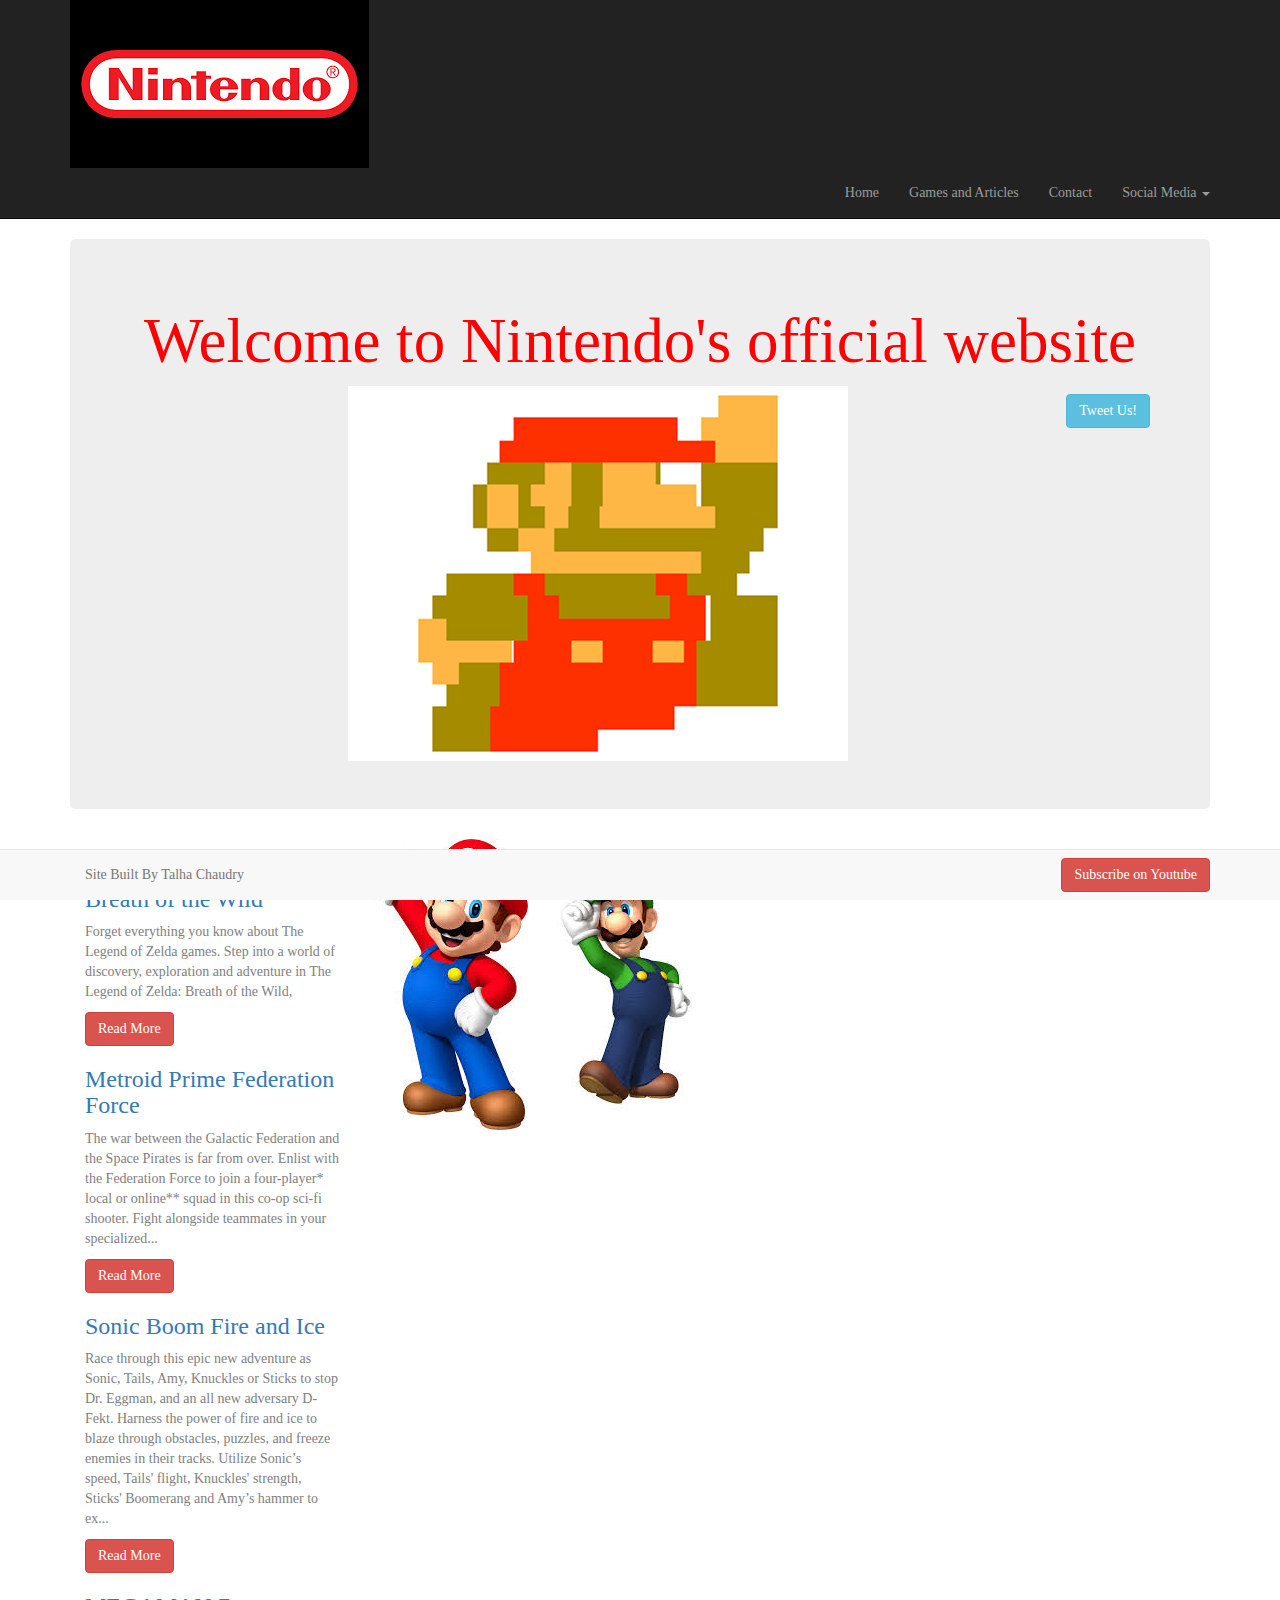
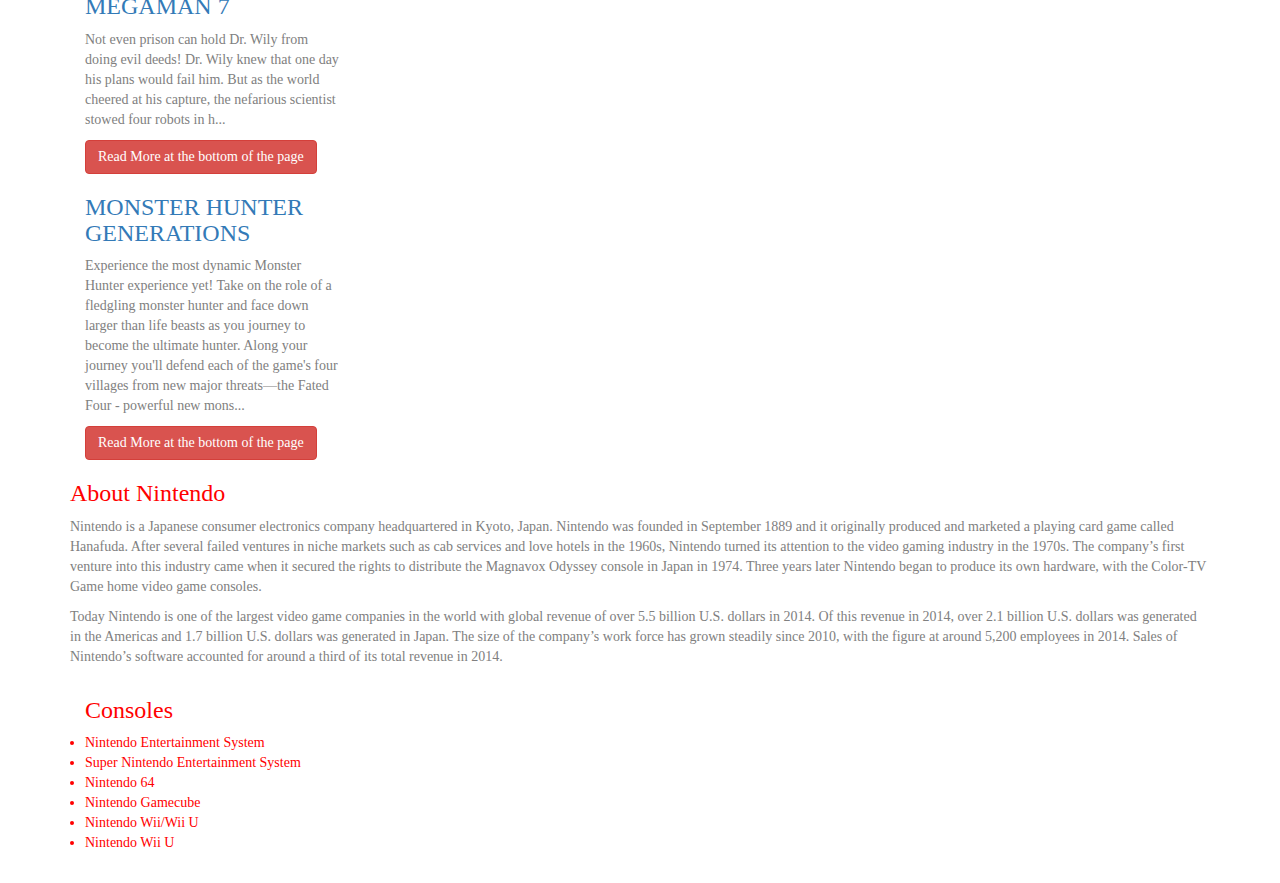
<file: talha-root-folder/index.html>
<!DOCTYPE html>
<html lang="en">
   <head>
      <meta charset="utf-8">
      <meta http-equiv="X-UA-Compatible" content="IE=edge">
      <meta name="viewport" content="width=device-width, initial-scale=1">
      <title>Nintendo's Homepage</title>
      <link href="css/bootstrap.min.css" rel="stylesheet">
      <link href = "css/styles.css" rel = "stylesheet">
   </head>
   <body>
      <div class= "navbar navbar-inverse navbar-static-top">
         <div class ="container">

           
            <img src="namco.png">

            
            <button class="navbar-toggle" data-toggle="collapse" data-target =".navHeaderCollapse">
               <span class="icon-bar"></span>
               <span class="icon-bar"></span>
               <span class="icon-bar"></span>
            </button>

            <div class="collapse navbar-collapse navHeaderCollapse">

               <ul class="nav navbar-nav navbar-right">

                  <li><a href="index.html">Home</a></li>
                  <li><a href="read.htm">Games and Articles</a></li>
                  <li><a href="#contact" data-toggle="modal">Contact</a></li>
                   <li class="dropdown">


                     <a href="#" class ="dropdown-toggle" data-toggle= "dropdown">Social Media <b class="caret"></b></a>
                     <ul class="dropdown-menu">
                        <li><a href="https://twitter.com/NintendoAmerica?ref_src=twsrc%5Egoogle%7Ctwcamp%5Eserp%7Ctwgr%5Eauthor">Twitter</a></li>
                        <li><a href="https://www.facebook.com/Nintendo">Facebook</a></li>
                        <li><a href="https://plus.google.com/+nintendo/about">Google+</a></li>
                        <li><a href="https://www.instagram.com/nintendo/">Instagram</a></li>
                     </li>

               </ul>
              
               </div>
         
          </div>
      </div>

      <div class="container">

            <div class="jumbotron">
             <center><h1>Welcome to Nintendo's official website</h1>        
                <img src="bit.gif">
                 <a href="https://twitter.com/NintendoAmerica?ref_src=twsrc%5Egoogle%7Ctwcamp%5Eserp%7Ctwgr%5Eauthor"class=" navbar-btn btn-info btn pull-right">Tweet Us!</a>
            
            </div>

         </div>

      <div class="container">

      <img src="nintendo.jpg">
      <img src="luigi.jpg">
            <div class="col-md-3">

               <h3><a href="read.htm">The Legend of Zelda Breath of the Wild</a></h3>
               <p>Forget everything you know about The Legend of Zelda games. Step into a world of discovery, exploration and adventure in The Legend of Zelda: Breath of the Wild,</p>
               <a href="read.htm" class="btn btn-danger">Read More</a>

               <h3><a href="read.htm">Metroid Prime Federation Force</a></h3>
               <p>The war between the Galactic Federation and the Space Pirates is far from over. Enlist with the Federation Force to join a four-player* local or online** squad in this co-op sci-fi shooter. Fight alongside teammates in your specialized...</p>
               <a href= "read.htm" class="btn btn-danger">Read More</a>

               <h3><a href="read.htm">Sonic Boom Fire and Ice</a></h3>
               <p>Race through this epic new adventure as Sonic, Tails, Amy, Knuckles or Sticks to stop Dr. Eggman, and an all new adversary D-Fekt. Harness the power of fire and ice to blaze through obstacles, puzzles, and freeze enemies in their tracks. Utilize Sonic’s speed, Tails' flight, Knuckles' strength, Sticks' Boomerang and Amy’s hammer to ex...</p>
               <a href = "read.htm" class="btn btn-danger">Read More</a>

               <h3><a href="read.htm">MEGAMAN 7</a></h3>
               <p>Not even prison can hold Dr. Wily from doing evil deeds!

Dr. Wily knew that one day his plans would fail him. But as the world cheered at his capture, the nefarious scientist stowed four robots in h...</p>

                <a href = "read.htm" class="btn btn-danger">Read More at the bottom of the page</a>

                <h3><a href="read.htm">MONSTER HUNTER GENERATIONS</a></h3>

                <p>Experience the most dynamic Monster Hunter experience yet! Take on the role of a fledgling monster hunter and face down larger than life beasts as you journey to become the ultimate hunter. Along your journey you'll defend each of the game's four villages from new major threats—the Fated Four - powerful new mons...</p>

                <a href="read.htm" class="btn btn-danger">Read More at the bottom of the page</a>



            </div>




         </div>
         <div class = "container">

         <H3>About Nintendo</H3>
             <p>Nintendo is a Japanese consumer electronics company headquartered in Kyoto, Japan. Nintendo was founded in September 1889 and it originally produced and marketed a playing card game called Hanafuda. After several failed ventures in niche markets such as cab services and love hotels in the 1960s, Nintendo turned its attention to the video gaming industry in the 1970s. The company’s first venture into this industry came when it secured the rights to distribute the Magnavox Odyssey console in Japan in 1974. Three years later Nintendo began to produce its own hardware, with the Color-TV Game home video game consoles.</p>
             <p>Today Nintendo is one of the largest video game companies in the world with global revenue of over 5.5 billion U.S. dollars in 2014. Of this revenue in 2014, over 2.1 billion U.S. dollars was generated in the Americas and 1.7 billion U.S. dollars was generated in Japan. The size of the company’s work force has grown steadily since 2010, with the figure at around 5,200 employees in 2014. Sales of Nintendo’s software accounted for around a third of its total revenue in 2014. </p>

             <div class = "container">

             <H3>Consoles</H3>
<li>Nintendo Entertainment System</li>
<li>Super Nintendo Entertainment System</li>
<li>Nintendo 64</li>
<li>Nintendo Gamecube</li>
<li>Nintendo Wii/Wii U</li>
<li>Nintendo Wii U</li>















</p>
      </div>

      





      
       <div class="navbar navbar-default navbar-fixed-bottom">

         <div class="container">
             <p class="navbar-text pull-left">Site Built By Talha Chaudry</p>
            <a href="https://www.youtube.com/user/Nintendo"class=" navbar-btn btn-danger btn pull-right">Subscribe on Youtube</a>
         </div>

      </div>

      <div class="modal fade" id="contact" role="dialog">
         <div class="modal-dialog">
            <div class="modal-content">
                <form class - "form horizontal">
                <div class="modal-header">
                  <h4>Contact Us!</h4>
            </div>
            <div class"modal-body">



            <div classs = "form-group">


            <label- for - "contact-name" class - "col-lg-2 control-label">Name:</label>
            <div class - "col-lg-10">

              <input type = "text" class = "form-control" id = "contact-name" placeholder = "Full Name">
              </div>

            </div>

            <div class - "form-group">

              <label for = "contact-email" class = "col-lg-2 control-label">Email</label>
              <div class - "col-lg-10">

                <input type = "email" class = "form-control" id = "contact-email" placeholder = "name@example.com">

              </div>
              
            </div>

            <div class = "form-group">

              <label for - "contact msg" class - "col lg 2 control label">Message</label>
              <div class - "col-lg-10">

                <textarea class = "form-control" rows = "8"></textarea>

                </div>






              </div>

            </div>       
            <div class="modal-footer">
               <a class="btn btn-success" data-dismiss="modal">Close</a>
              <button class - "btn-btn-primary" type - "submit">Submit</button>
            </div>
           </form> 
         </div>
      </div>
   
 
      <script src="https://ajax.googleapis.com/ajax/libs/jquery/1.11.0/jquery.min.js"></script>
      <script src="js/bootstrap.min.js"></script>
   </body>
</html>
</file>
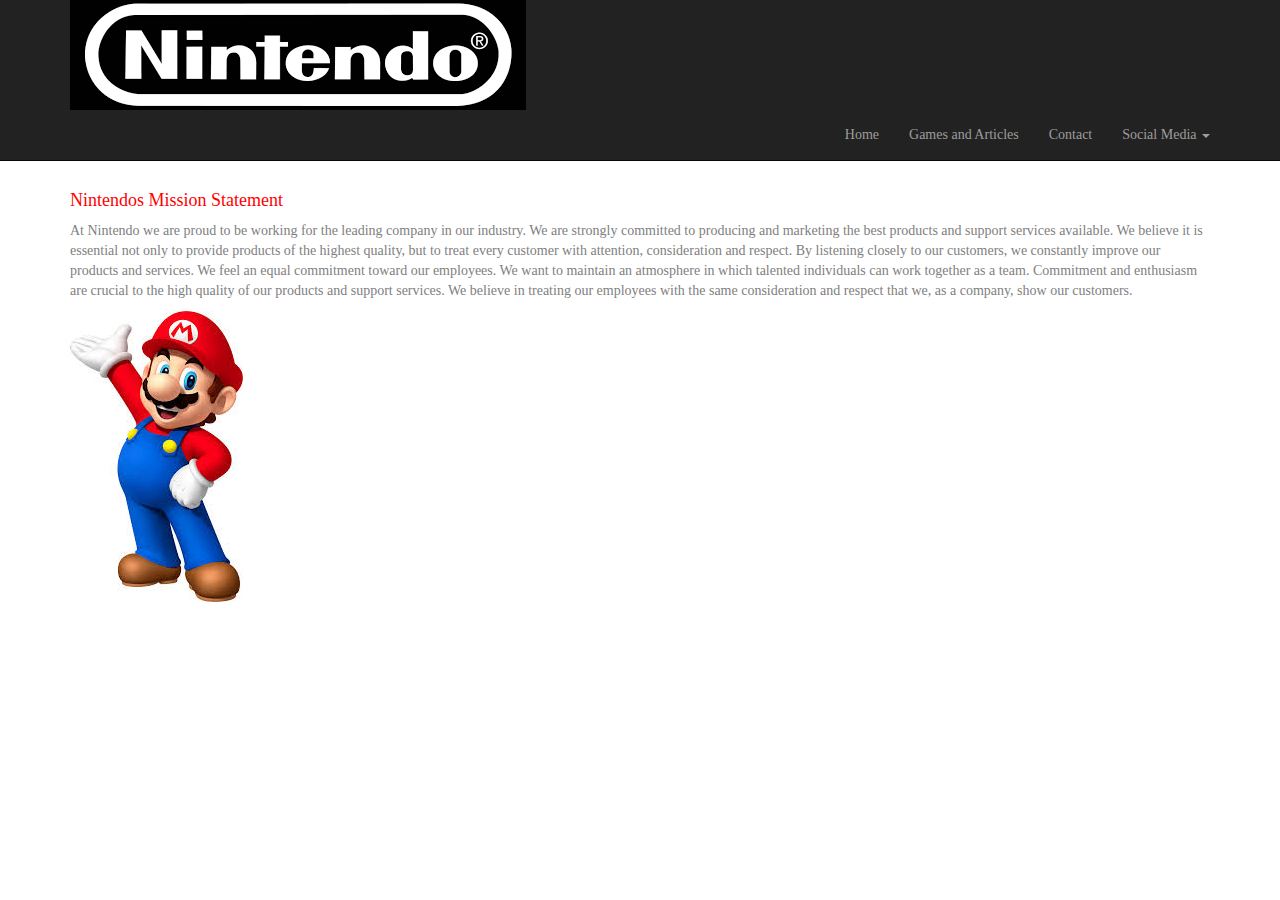
<file: talha-root-folder/missionstatement.html>
<!DOCTYPE html>
<html lang="en">
   <head>
      <meta charset="utf-8">
      <meta http-equiv="X-UA-Compatible" content="IE=edge">
      <meta name="viewport" content="width=device-width, initial-scale=1">
      <title>Bootstrap 101 Template</title>
      <link href="css/bootstrap.min.css" rel="stylesheet">
      <link href = "css/styles.css" rel = "stylesheet">
   </head>
   <body>
      <div class= "navbar navbar-inverse navbar-static-top">
         <div class ="container">

           
            <img src="imgres.png">

            <button class="navbar-toggle" data-toggle="collapse"= data-target =".navHeaderCollapse">
               <span class="icon-bar"></span>
               <span class="icon-bar"></span>
               <span class="icon-bar"></span>
            </button>

            <div class="collapse navbar-collapse navHeaderCollapse">

               <ul class="nav navbar-nav navbar-right">

                  <li><a href="index.html">Home</a></li>
                  <li><a href="read.htm">Games and Articles</a></li>
                  <li><a href="#contact" data-toggle="modal">Contact</a></li>
                   <li class="dropdown">


                     <a href="#" class ="dropdown-toggle" data-toggle "dropdown">Social Media <b class="caret"></b></a>
                     <ul class="dropdown-menu">
                        <li><a href="https://twitter.com/NintendoAmerica?ref_src=twsrc%5Egoogle%7Ctwcamp%5Eserp%7Ctwgr%5Eauthor">Twitter</a></li>
                        <li><a href="https://www.facebook.com/Nintendo">Facebook</a></li>
                        <li><a href="https://plus.google.com/+nintendo/about">Google+</a></li>
                        <li><a href="https://www.instagram.com/nintendo/">Instagram</a></li>
                     </li>

               </ul>
              
               </div>
         
          </div>
      </div>

      <div class="container">


               <H4>Nintendos Mission Statement</H4>
<p>At Nintendo we are proud to be working for the leading company in our industry. We are strongly committed to producing and marketing the best products and support services available. We believe it is essential not only to provide products of the highest quality, but to treat every customer with attention, consideration and respect. By listening closely to our customers, we constantly improve our products and services.

We feel an equal commitment toward our employees. We want to maintain an atmosphere in which talented individuals can work together as a team. Commitment and enthusiasm are crucial to the high quality of our products and support services. We believe in treating our employees with the same consideration and respect that we, as a company, show our customers.</p>
<img src="nintendo.jpg">
</file>
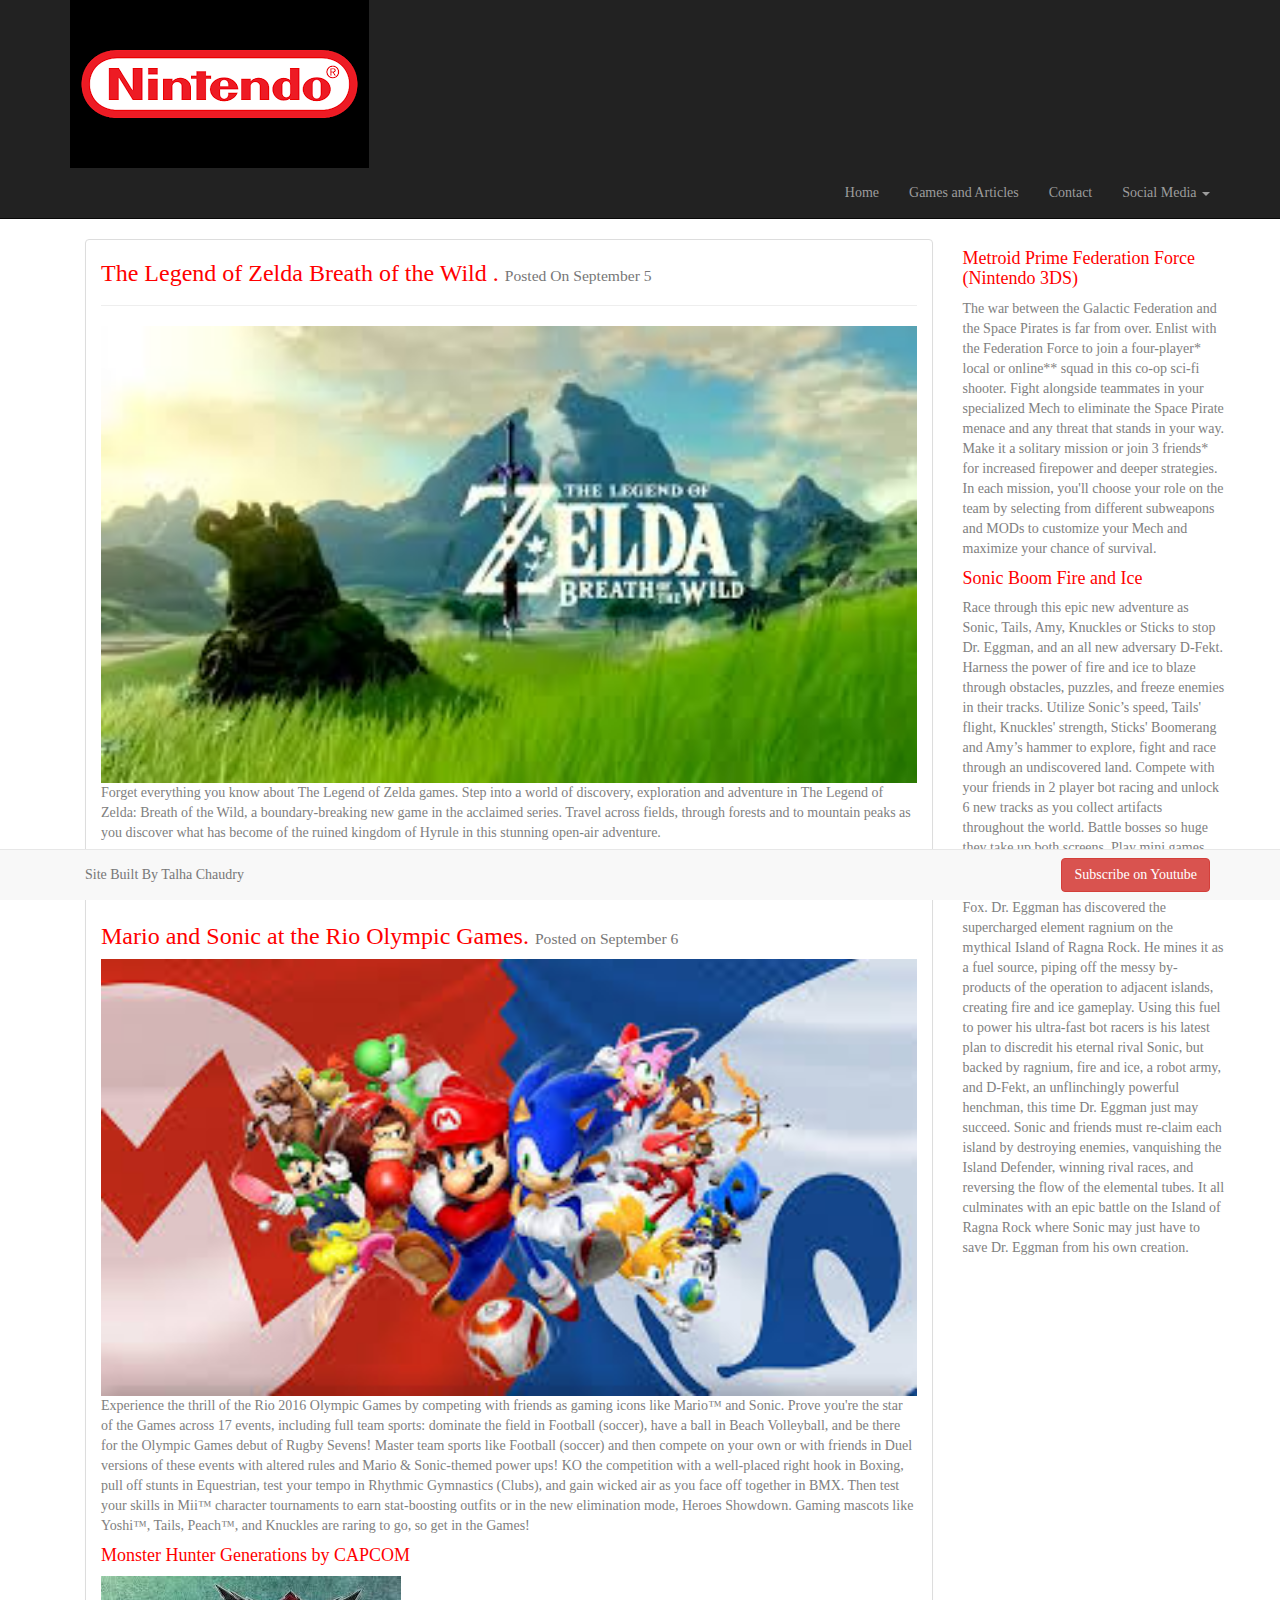
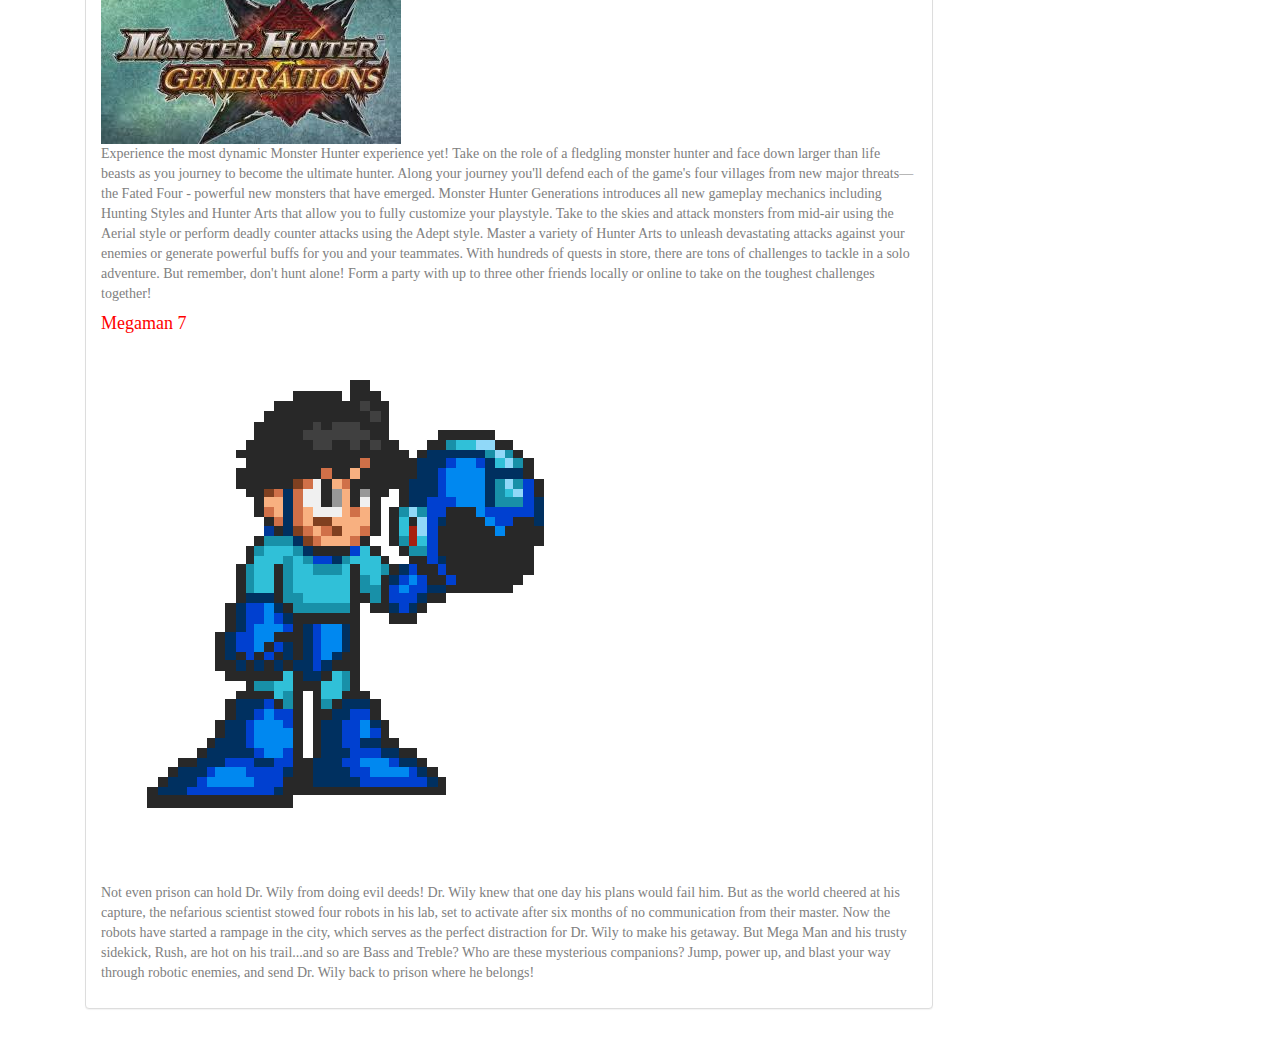
<file: talha-root-folder/read.htm>
<!DOCTYPE html>
<html lang="en">
   <head>
      <meta charset="utf-8">
      <meta http-equiv="X-UA-Compatible" content="IE=edge">
      <meta name="viewport" content="width=device-width, initial-scale=1">
      <title>Nintendo's Homepage</title>
      <link href="css/bootstrap.min.css" rel="stylesheet">
      <link href = "css/styles.css" rel = "stylesheet">
   </head>
   <body>
      <div class= "navbar navbar-inverse navbar-static-top">
         <div class ="container">

           
            <img src="namco.png">

            
            <button class="navbar-toggle" data-toggle="collapse" data-target =".navHeaderCollapse">
               <span class="icon-bar"></span>
               <span class="icon-bar"></span>
               <span class="icon-bar"></span>
            </button>

            <div class="collapse navbar-collapse navHeaderCollapse">

               <ul class="nav navbar-nav navbar-right">

                  <li><a href="index.html">Home</a></li>
                  <li><a href="#">Games and Articles</a></li>
                  <li><a href="#contact" data-toggle="modal">Contact</a></li>
                   <li class="dropdown">


                     <a href="#" class ="dropdown-toggle" data-toggle= "dropdown">Social Media <b class="caret"></b></a>
                     <ul class="dropdown-menu">
                        <li><a href="https://twitter.com/NintendoAmerica?ref_src=twsrc%5Egoogle%7Ctwcamp%5Eserp%7Ctwgr%5Eauthor">Twitter</a></li>
                        <li><a href="https://www.facebook.com/Nintendo">Facebook</a></li>
                        <li><a href="https://plus.google.com/+nintendo/about">Google+</a></li>
                        <li><a href="https://www.instagram.com/nintendo/">Instagram</a></li>
                     </li>

               </ul>
              
               </div>
         
          </div>
      </div>

      <div class="container">
     <div class="container">
       <div class="row">

          <div class="col-lg-9">

               <div class="panel panel-default">

                  <div class="panel-body">

                     <div class="page-header">
                        <H3>The Legend of Zelda Breath of the Wild . <small>Posted On September 5</small></H3>
                     </div>
                  
                  <img class="featureimg" src="img/imgres.jpg" width="100%">
                  <p>Forget everything you know about The Legend of Zelda games. Step into a world of discovery, exploration and adventure in The Legend of Zelda: Breath of the Wild, a boundary-breaking new game in the acclaimed series. Travel across fields, through forests and to mountain peaks as you discover what has become of the ruined kingdom of Hyrule in this stunning open-air adventure. </p>

                  <h4>Heading</h4>

                  <p> Stay Tuned for more news!</p>


                  <H3> Mario and Sonic at the Rio Olympic Games. <small>Posted on September 6</small></H3>

                  <img class="featureimg" src="mario.jpg" width="100%">

                  <p>Experience the thrill of the Rio 2016 Olympic Games by competing with friends as gaming icons like Mario™ and Sonic. Prove you're the star of the Games across 17 events, including full team sports: dominate the field in Football (soccer), have a ball in Beach Volleyball, and be there for the Olympic Games debut of Rugby Sevens!

Master team sports like Football (soccer) and then compete on your own or with friends in Duel versions of these events with altered rules and Mario & Sonic-themed power ups! KO the competition with a well-placed right hook in Boxing, pull off stunts in Equestrian, test your tempo in Rhythmic Gymnastics (Clubs), and gain wicked air as you face off together in BMX. Then test your skills in Mii™ character tournaments to earn stat-boosting outfits or in the new elimination mode, Heroes Showdown. Gaming mascots like Yoshi™, Tails, Peach™, and Knuckles are raring to go, so get in the Games!</p>

          <H4>Monster Hunter Generations by CAPCOM</H4>

          <img src="cacpom.jpg">

          <p>Experience the most dynamic Monster Hunter experience yet! Take on the role of a fledgling monster hunter and face down larger than life beasts as you journey to become the ultimate hunter. Along your journey you'll defend each of the game's four villages from new major threats—the Fated Four - powerful new monsters that have emerged.

Monster Hunter Generations introduces all new gameplay mechanics including Hunting Styles and Hunter Arts that allow you to fully customize your playstyle. Take to the skies and attack monsters from mid-air using the Aerial style or perform deadly counter attacks using the Adept style. Master a variety of Hunter Arts to unleash devastating attacks against your enemies or generate powerful buffs for you and your teammates.

With hundreds of quests in store, there are tons of challenges to tackle in a solo adventure. But remember, don't hunt alone! Form a party with up to three other friends locally or online to take on the toughest challenges together!</p>
                    
            <H4>Megaman 7</H4>

            <img src="megaman.gif">
            

            <p>
Not even prison can hold Dr. Wily from doing evil deeds!

Dr. Wily knew that one day his plans would fail him. But as the world cheered at his capture, the nefarious scientist stowed four robots in his lab, set to activate after six months of no communication from their master. Now the robots have started a rampage in the city, which serves as the perfect distraction for Dr. Wily to make his getaway.

But Mega Man and his trusty sidekick, Rush, are hot on his trail...and so are Bass and Treble? Who are these mysterious companions? Jump, power up, and blast your way through robotic enemies, and send Dr. Wily back to prison where he belongs!

</p>


             </div>
            
         </div>
        
      </div>

      <div class = "col-lg-3">

        <div  class = "list-group">
          <h4>Metroid Prime Federation Force (Nintendo 3DS)</h4>
          <p>The war between the Galactic Federation and the Space Pirates is far from over. Enlist with the Federation Force to join a four-player* local or online** squad in this co-op sci-fi shooter. Fight alongside teammates in your specialized Mech to eliminate the Space Pirate menace and any threat that stands in your way.

Make it a solitary mission or join 3 friends* for increased firepower and deeper strategies. In each mission, you'll choose your role on the team by selecting from different subweapons and MODs to customize your Mech and maximize your chance of survival.
</p>
         <h4>Sonic Boom Fire and Ice</h4>
                <p>Race through this epic new adventure as Sonic, Tails, Amy, Knuckles or Sticks to stop Dr. Eggman, and an all new adversary D-Fekt. Harness the power of fire and ice to blaze through obstacles, puzzles, and freeze enemies in their tracks. Utilize Sonic’s speed, Tails' flight, Knuckles' strength, Sticks' Boomerang and Amy’s hammer to explore, fight and race through an undiscovered land. Compete with your friends in 2 player bot racing and unlock 6 new tracks as you collect artifacts throughout the world. Battle bosses so huge they take up both screens. Play mini games filled with challenging puzzles and time trials including a new iteration of the popular Sea Fox.

Dr. Eggman has discovered the supercharged element ragnium on the mythical Island of Ragna Rock. He mines it as a fuel source, piping off the messy by-products of the operation to adjacent islands, creating fire and ice gameplay. Using this fuel to power his ultra-fast bot racers is his latest plan to discredit his eternal rival Sonic, but backed by ragnium, fire and ice, a robot army, and D-Fekt, an unflinchingly powerful henchman, this time Dr. Eggman just may succeed. Sonic and friends must re-claim each island by destroying enemies, vanquishing the Island Defender, winning rival races, and reversing the flow of the elemental tubes. It all culminates with an epic battle on the Island of Ragna Rock where Sonic may just have to save Dr. Eggman from his own creation.</p>
      </div>  

   </div>

</div>
        

            




       <div class="navbar navbar-default navbar-fixed-bottom">

         <div class="container">
             <p class="navbar-text pull-left">Site Built By Talha Chaudry</p>
            <a href="https://www.youtube.com/user/Nintendo"class=" navbar-btn btn-danger btn pull-right">Subscribe on Youtube</a>
         </div>

      </div>

      <div class="modal fade" id="contact" role="dialog">
         <div class="modal-dialog">
            <div class="modal-content">
                <form class - "form horizontal">
                <div class="modal-header">
                  <h4>Contact Us!</h4>
            </div>
            <div class"modal-body">



            <div classs = "form-group">


            <label- for - "contact-name" class - "col-lg-2 control-label">Name:</label>
            <div class - "col-lg-10">

              <input type = "text" class = "form-control" id = "contact-name" placeholder = "Full Name">
              </div>

            </div>

            <div class - "form-group">

              <label for = "contact-email" class = "col-lg-2 control-label">Email</label>
              <div class - "col-lg-10">

                <input type = "email" class = "form-control" id = "contact-email" placeholder = "name@example.com">

              </div>
              
            </div>

            <div class = "form-group">

              <label for - "contact msg" class - "col lg 2 control label">Message</label>
              <div class - "col-lg-10">

                <textarea class = "form-control" rows = "8"></textarea>

                </div>






              </div>

            </div>       
            <div class="modal-footer">
               <a class="btn btn-success" data-dismiss="modal">Close</a>
              <button class - "btn-btn-primary" type - "submit">Submit</button>
            </div>
           </form> 
         </div>
      </div>
   
 
      <script src="https://ajax.googleapis.com/ajax/libs/jquery/1.11.0/jquery.min.js"></script>
      <script src="js/bootstrap.min.js"></script>
   </body>
</html>
</file>
<file: talha-root-folder/css/styles.css>
body {
	margin-bottom: 20px;
	color: red;
	font-family: impact;
}

p  {
	font-family: lucida;
	color: gray;
}


.page-header{
	margin-top:0;

	
}

.panel-body{
	padding-top: 0;
	
}

.featuredImg{
	margin-bottom: 15px;

}
</file>
